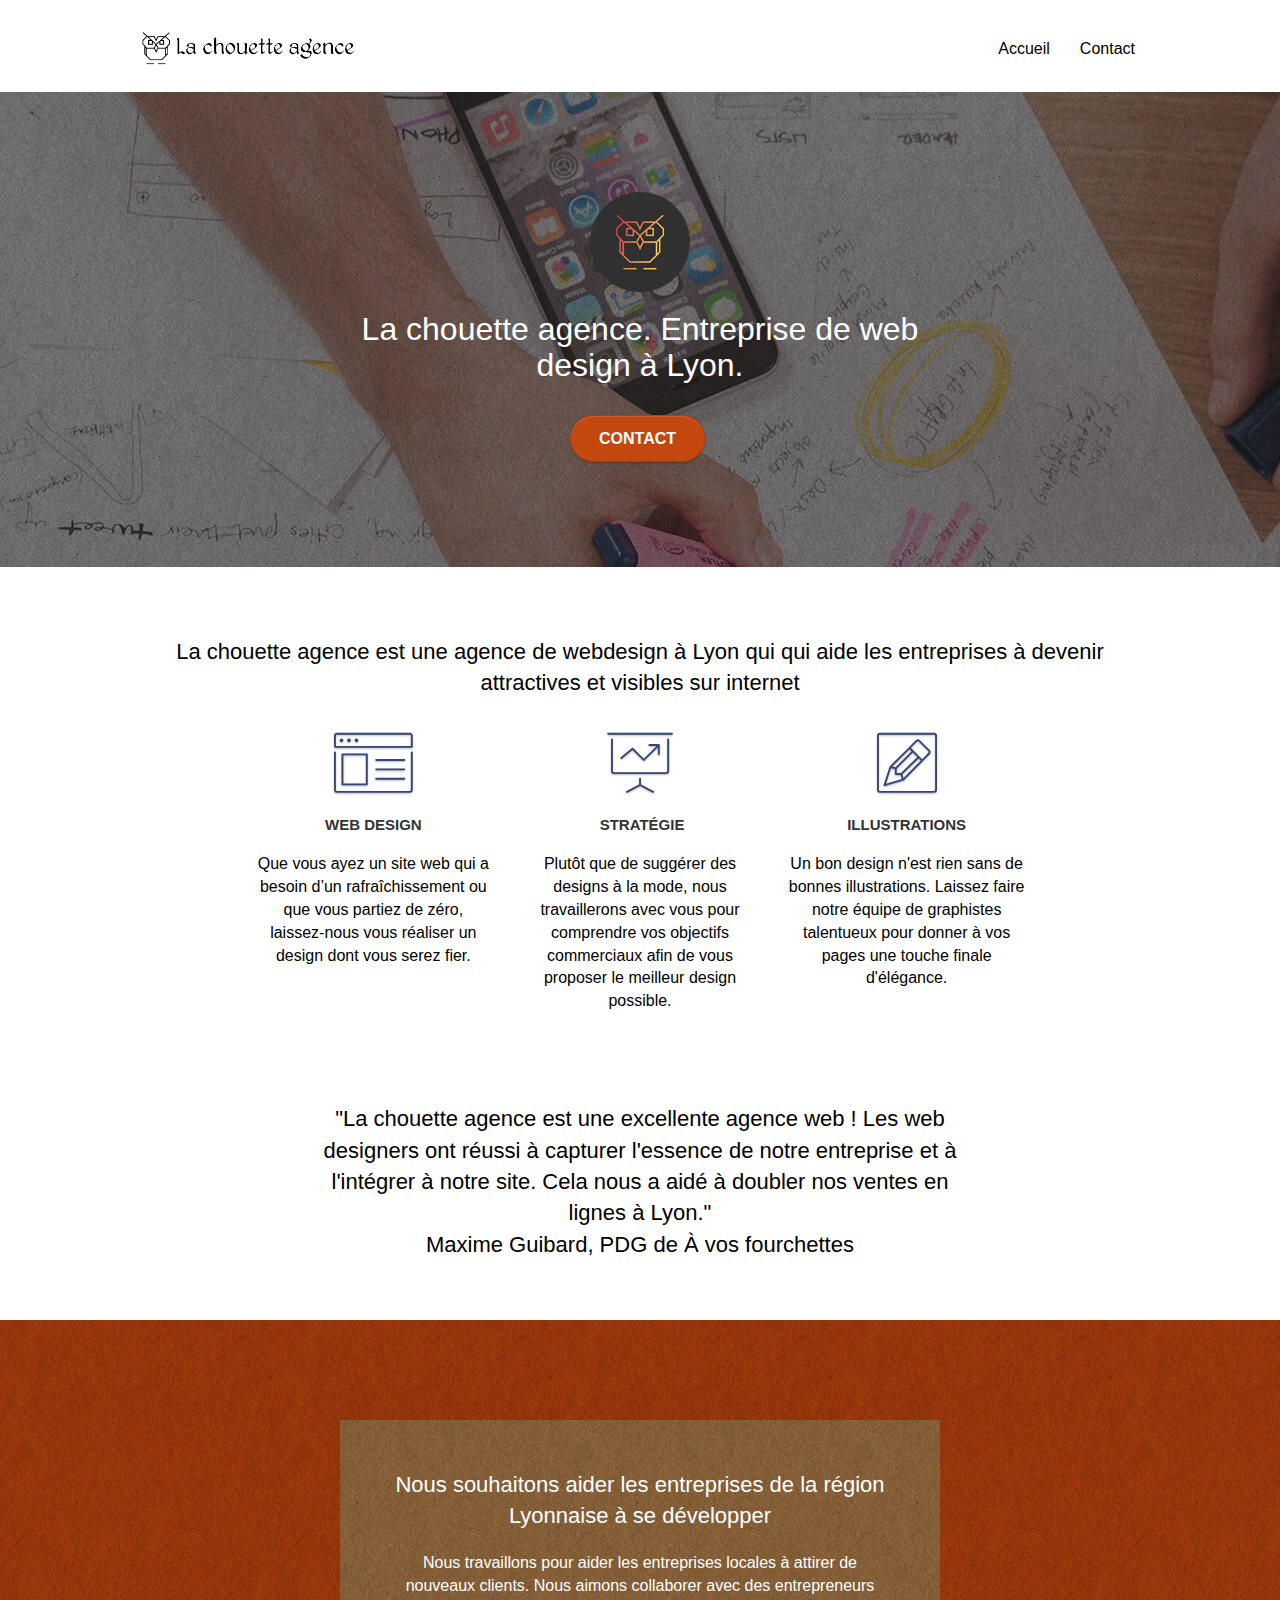
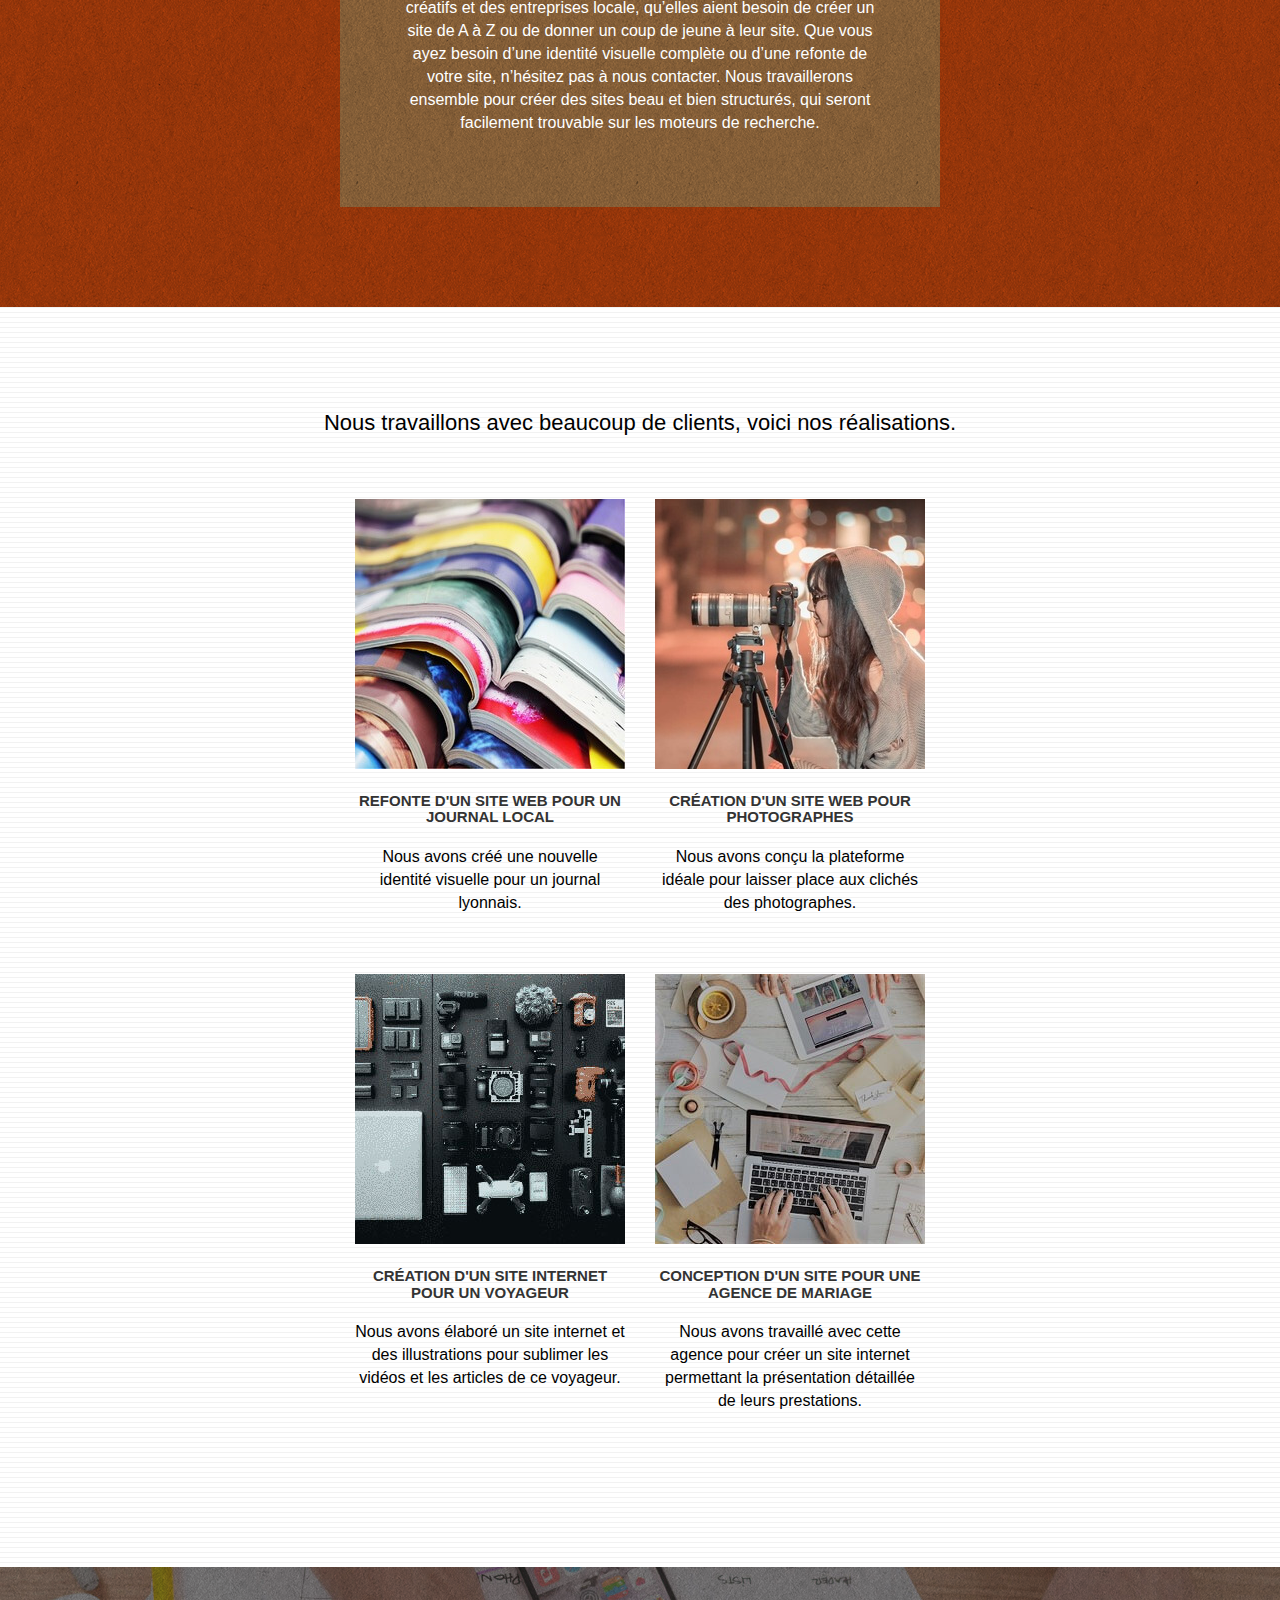
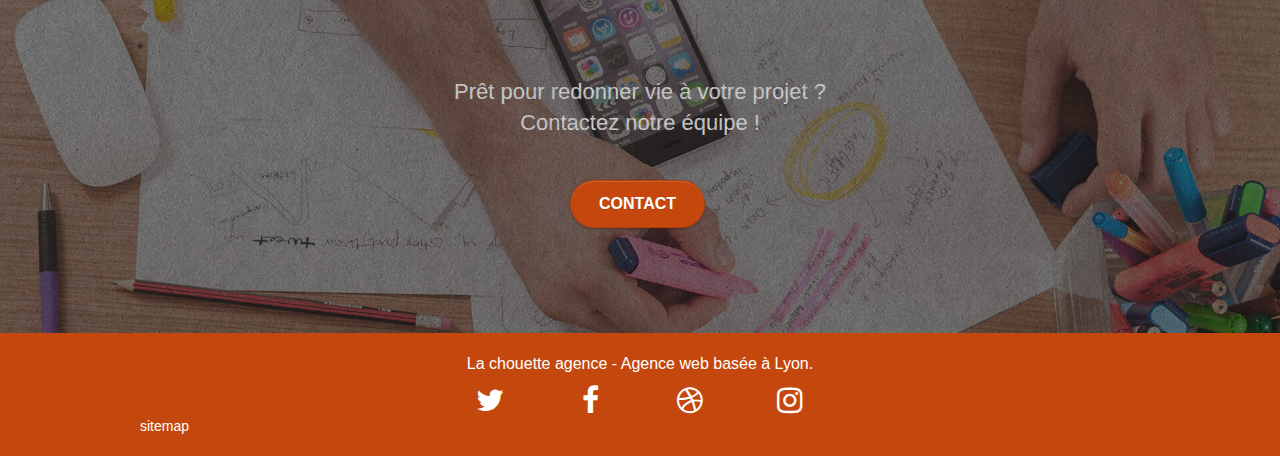
<file: index.html>
<!doctype html>
<html lang="fr">
<head>
    <meta charset="utf-8">
    <meta name="keywords" content="site internet, agence design lyon, entreprise web design lyon">
    <meta name="description" content="La chouette agence est une entreprise de web design à Lyon spécialisé dans la création d’identités graphique pour le web et de logo. ">
	<meta name="Author" content="La Chouette Agence">
    <meta name="viewport" content="width=device-width, initial-scale=1.0, viewport-fit=cover">
    <link rel="shortcut icon" type="image/png" href="favicon.jpg">
    
	<link rel="stylesheet" type="text/css" href="./css/bootstrap.css">
	<link rel="stylesheet" type="text/css" href="style.css">
	<link rel="stylesheet" type="text/css" href="./css/font-awesome.css">
	<link rel="stylesheet" type="text/css" href="./css/et-line.css">
	
    
	<script src="./js/jquery-2.1.0.js" defer></script>
	<script src="./js/bootstrap.js" defer></script>
	<script src="./js/blocs.js" defer></script>
	<script src="./js/jquery.touchSwipe.js" defer></script>
	<script src="./js/gmaps.js" defer></script>

    <title>La Chouette Agence - Entreprise de Web Design à Lyon</title>

    
<!-- Analytics -->
 
<!-- Analytics END -->
    
</head>
<body>
<!-- Principal conteneur -->
<div class="page-container">
    
<!-- bloc-0 -->
<header class="bloc bgc-white l-bloc " id="bloc-0">
	<div class="container bloc-sm">

		<nav class="navbar row">
			<div class="navbar-header">
				
				<a class="navbar-brand" href="index.html"><img src="img/la-chouette-agence.png" alt="entreprise web design lyon" height="40" /></a>
				
				<button id="nav-toggle" type="button" class="ui-navbar-toggle navbar-toggle" data-toggle="collapse" data-target=".navbar-1">
					<span class="sr-only">Toggle navigation</span><span class="icon-bar"></span><span class="icon-bar"></span><span class="icon-bar"></span>
				</button>
			</div>
			<div class="collapse navbar-collapse navbar-1 special-dropdown-nav">
				<ul class="site-navigation nav navbar-nav">
					<li>
						<a href="index.html">Accueil</a>
					</li>
					

					<li>
						<a href="contact.html">Contact</a>
					</li>
				</ul>
			</div>
		</nav>
	</div>
</header>
<!-- bloc-0 END -->

<!-- bloc-1-presentation -->
<div class="bloc bgc-dark-slate-blue bg-banniere d-bloc bg-t-edge bloc-bg-texture texture-paper b-parallax" id="bloc-1-hero">
	<div class="container bloc-lg">
		<div class="row tight-width-whitespace">
			<div class="col-sm-12">
				<img src="img/logo.png" class="center-block image-resize-mode" width="100" alt="La chouette agence, entreprise web design lyon" />
				<h1 class="text-center hero-bloc-text tc-white ">
					La chouette agence. Entreprise de web design à Lyon.
				</h1>
				<div class="text-center">
					<a href="contact.html" class="btn btn-lg btn-clean btn-rd cta-hero btn-atomic-tangerine" id="cta-hero">Contact</a>
				</div>
			</div>
		</div>
	</div>
</div>
<!-- bloc-1-presentation END -->

<!-- bloc-2-services -->
<div class="bloc bgc-white l-bloc" id="bloc-2-services">
	<div class="container bloc-md">
		<div class="row">
			<div class="col-sm-12 text-center">
				<h2 class="sous-titre">La chouette agence est une agence de webdesign à Lyon qui qui aide les entreprises à devenir attractives et visibles sur internet</h2>
			</div>
		</div>
		<div class="row voffset-lg med-width-whitespace">
			<div class="col-sm-4">
				<div class="text-center">
					<span class="et-icon-browser sm-shadow icon-dark-slate-blue icons icon-lg"></span>
				</div>
				<h3 class="mg-md text-center">
					Web design
				</h3>
				<p class="text-center ">
					Que vous ayez un site web qui a besoin d&rsquo;un rafraîchissement ou que vous partiez de zéro, laissez-nous vous réaliser un design dont vous serez fier.
				</p>
			</div>
			<div class="col-sm-4">
				<div class="text-center">
					<span class="et-icon-presentation sm-shadow icon-dark-slate-blue icons icon-lg"></span>
				</div>
				<h3 class="mg-md text-center">
					&nbsp;Stratégie
				</h3>
				<p class="text-center ">
					Plutôt que de suggérer des designs à la mode, nous travaillerons avec vous pour comprendre vos objectifs commerciaux afin de vous proposer le meilleur design possible.<br>
				</p>
			</div>
			<div class="col-sm-4">
				<div class="text-center">
					<span class="et-icon-edit sm-shadow icon-dark-slate-blue icons icon-lg"></span>
				</div>
				<h3 class="mg-md text-center">
					Illustrations
				</h3>
				<p class="text-center ">
					Un bon design n'est rien sans de bonnes illustrations. Laissez faire notre équipe de graphistes talentueux pour donner à vos pages une touche finale d'élégance.
				</p>
			</div>
		</div>
		<div class="row voffset-lg voffset">
			<div class="col-xs-12 col-md-8 col-md-offset-2 text-center">
				<p class="sous-titre">"La chouette agence est une excellente agence web ! Les web designers ont réussi à capturer l'essence de notre entreprise et à l'intégrer à notre site. Cela nous a aidé à doubler nos ventes en lignes à Lyon."<br/>Maxime Guibard, PDG de À vos fourchettes</p>

			</div>
		</div>
	</div>
</div>
<!-- bloc-2-services END -->

<!-- bloc-3-what-i-do -->
<div class="bloc tc-white bgc-atomic-tangerine bg-presentation d-bloc bloc-bg-texture texture-paper b-parallax" id="bloc-3-what-i-do">
	<div class="container bloc-lg">
		<div class="row tight-width-whitespace black-background">
			<div class="col-sm-12">
				<h2 class="mg-md text-center tc-white">
					Nous souhaitons aider les entreprises de la région Lyonnaise à se développer<br>
				</h2>
				<p class="text-center white">
					Nous travaillons pour aider les entreprises locales à attirer de nouveaux clients. Nous aimons collaborer avec des entrepreneurs créatifs et des entreprises locale, qu’elles aient besoin de créer un site de A à Z ou de donner un coup de jeune à leur site. Que vous ayez besoin d’une identité visuelle complète ou d’une refonte de votre site, n’hésitez pas à nous contacter. Nous travaillerons ensemble pour créer des sites beau et bien structurés, qui seront facilement trouvable sur les moteurs de recherche. <br><br>
				</p>
			</div>
		</div>
	</div>
</div>
<!-- bloc-3-what-i-do END -->

<!-- bloc-4-portfolio -->
<div class="bloc bgc-white bg-lines-h2-bg bg-repeat l-bloc" id="bloc-4-portfolio">
	<div class="container bloc-lg">
		<div class="row">
			<div class="col-sm-12 text-center">
				<p class="sous-titre">Nous travaillons avec beaucoup de clients, voici nos réalisations.</p>
			</div>
		</div>
		<div class="row tight-width-whitespace portfolio-row">
			<div class="col-sm-6">
				<a href="#" data-lightbox="img/site-web-journal.jpg" data-gallery-id="gallery-1" data-caption="Refonte d'un site web pour un journal local" data-frame="snapshot-lb"><img src="img/site-web-journal.jpg" alt="entreprise web design lyon logo agence web meilleure agence et refonte site web journal" class="img-responsive portfolio-thumb" /></a>
				<h3 class="mg-md text-center">
					Refonte d'un site web pour un journal local
				</h3>
				<p class="text-center">
					Nous avons créé une nouvelle identité visuelle pour un journal lyonnais.
				</p>
			</div>
			<div class="col-sm-6">
				<a href="#" data-lightbox="img/site-web-photographe.jpg" data-gallery-id="gallery-1" data-caption="Création d'un site web pour photographes entreprise web design lyon" data-frame="snapshot-lb"><img src="img/site-web-photographe.jpg" class="img-responsive portfolio-thumb" alt="entreprise web design lyon logo agence web, Création d'un site web pour photographes" /></a>
				<h3 class="mg-md text-center">
					Création d'un site web pour photographes
				</h3>
				<p class="text-center">
					Nous avons conçu la plateforme idéale pour laisser place aux clichés des photographes.
				</p>
			</div>
		</div>
		<div class="row tight-width-whitespace portfolio-row">
			<div class="col-sm-6">
				<a href="#" data-lightbox="img/site-web-voyageur.jpg" data-gallery-id="gallery-1" data-caption="Création d'un site internet pour un voyageur entreprise web design lyon" data-frame="snapshot-lb"><img src="img/site-web-voyageur.jpg" class="img-responsive portfolio-thumb" alt="entreprise web design lyon logo agence web meilleure agence, Création d'un site web pour voyageur"/></a>
				<h3 class="mg-md text-center">
					Création d'un site internet pour un voyageur
				</h3>
				<p class="text-center">
					Nous avons élaboré un site internet et des illustrations pour sublimer les vidéos et les articles de ce voyageur.
				</p>
			</div>
			<div class="col-sm-6">
				<a href="#" data-lightbox="img/site-web-agence-mariage.jpg" data-gallery-id="gallery-1" data-caption="Conception d'un site pour une agence de mariage entreprise web design lyon" data-frame="snapshot-lb"><img src="img/site-web-agence-mariage.jpg" class="img-responsive portfolio-thumb" alt="entreprise web design lyon logo, Création d'un site web pour agence de mariage" /></a>
				<h3 class="mg-md text-center">
					Conception d'un site pour une agence de mariage
				</h3>
				<p class="text-center">
					Nous avons travaillé avec cette agence pour créer un site internet permettant la présentation détaillée de leurs prestations.
				</p>
			</div>
		</div>
	</div>
</div>
<!-- bloc-4-portfolio END -->

<!-- bloc-5-cta -->
<div class="bloc bgc-dark-slate-blue bg-banniere d-bloc bloc-bg-texture texture-paper" id="bloc-5-cta">
	<div class="container bloc-lg">
		<div class="row">
			<h2 class="mg-md text-center tc-white">
				Prêt pour redonner vie à votre projet ?<br>Contactez notre équipe !
			</h2>
			<div class="col-sm-12 text-center">
				<a href="contact.html" class="btn btn-atomic-tangerine btn-clean btn-rd btn-lg cta-hero">Contact</a>
			</div>
		</div>
	</div>
</div>
<!-- bloc-5-cta END -->

<!-- Footer - bloc-8 -->
<footer class="bloc bgc-atomic-tangerine d-bloc" id="bloc-8">
	<div class="container bloc-sm">
		<div class="row">
			<div class="col-sm-12">
				<p class="text-center white">
					La chouette agence - Agence web basée à Lyon.<br>
				</p>
				<div class="row row-no-gutters social">
					<div class="col-sm-3">
						<div class="text-center">
							<a class="social" href="https://twitter.com/"><span class="fa fa-twitter icon-md"></span></a>
						</div>
					</div>
					<div class="col-sm-3">
						<div class="text-center">
							<a class="social" href="https://fr-fr.facebook.com/"><span class="fa fa-facebook icon-md"></span></a>
						</div>
					</div>
					<div class="col-sm-3">
						<div class="text-center">
							<a class="social" href="https://dribbble.com/"><span class="fa fa-dribbble icon-md"></span></a>
						</div>
					</div>
					<div class="col-sm-3">
						<div class="text-center">
							<a class="social" href="https://www.instagram.com/"><span class="fa fa-instagram icon-md"></span></a>
						</div>
					</div>
					
				</div>
				<div class="row">
					<div class="col-sm-4">
						<a class="white" href="sitemap.xml">sitemap</a>	
					</div>
				</div>
			</div>
		</div>
	</div>
</footer>
<!-- Footer - bloc-8 END -->

</div>
<!-- Principal conteneur END -->
    

</body>
</html>
</file>
<file: style.css>
body{margin:0;padding:0;background:#FFF;overflow-x:hidden;-webkit-font-smoothing:antialiased;-moz-osx-font-smoothing:grayscale}a,button{transition:all .3s ease-in-out;outline:none!important}a:hover{text-decoration:none;cursor:pointer}#page-loading-blocs-notifaction{position:fixed;top:0;bottom:0;width:100%;z-index:100000;background:#FFF url(img/pageload-spinner.gif) no-repeat center center}.bloc{width:100%;clear:both;background:50% 50% no-repeat;padding:0 50px;-webkit-background-size:cover;-moz-background-size:cover;-o-background-size:cover;background-size:cover;position:relative}.bloc .container{padding-left:0;padding-right:0}.bloc-lg{padding:100px 50px}.bloc-md{padding:50px}.bloc-sm{padding:20px 50px}.bg-center,.bg-l-edge,.bg-r-edge,.bg-t-edge,.bg-b-edge,.bg-tl-edge,.bg-bl-edge,.bg-tr-edge,.bg-br-edge,.bg-repeat{-webkit-background-size:auto!important;-moz-background-size:auto!important;-o-background-size:auto!important;background-size:auto!important}.bg-repeat{background:repeat}.bg-t-edge{background:top no-repeat}.bloc-bg-texture::before{content:"";background-size:2px 2px;position:absolute;top:0;bottom:0;left:0;right:0}.texture-paper::before{background:url(img/texture-paper.png);background-size:280px 280px}.b-parallax{background-attachment:fixed}.d-bloc{color:rgba(255,255,255,.7)}.d-bloc button:hover{color:rgba(255,255,255,.9)}.d-bloc .icon-round,.d-bloc .icon-square,.d-bloc .icon-rounded,.d-bloc .icon-semi-rounded-a,.d-bloc .icon-semi-rounded-b{border-color:rgba(255,255,255,.9)}.d-bloc .divider-h span{border-color:rgba(255,255,255,.2)}.d-bloc .a-btn,.d-bloc .navbar a,.d-bloc .navbar-brand,.d-bloc a .icon-sm,.d-bloc a .icon-md,.d-bloc a .icon-lg,.d-bloc a .icon-xl,.d-bloc h1 a,.d-bloc h2 a,.d-bloc h3 a,.d-bloc h4 a,.d-bloc h5 a,.d-bloc h6 a,.d-bloc p a{color:#fff}.d-bloc .a-btn:hover,.d-bloc .navbar a:hover,.d-bloc .navbar-brand:hover,.d-bloc a:hover .icon-sm,.d-bloc a:hover .icon-md,.d-bloc a:hover .icon-lg,.d-bloc a:hover .icon-xl,.d-bloc h1 a:hover,.d-bloc h2 a:hover,.d-bloc h3 a:hover,.d-bloc h4 a:hover,.d-bloc h5 a:hover,.d-bloc h6 a:hover,.d-bloc p a:hover{color:rgba(255,255,255,1)}.d-bloc .navbar-toggle .icon-bar{background:rgba(255,255,255,1)}.d-bloc .btn-wire,.d-bloc .btn-wire:hover{color:rgba(255,255,255,1);border-color:rgba(255,255,255,1)}.d-bloc .panel{color:rgba(0,0,0,.5)}.d-bloc .panel button:hover{color:rgba(0,0,0,.7)}.d-bloc .panel icon{border-color:rgba(0,0,0,.7)}.d-bloc .panel .divider-h span{border-color:rgba(0,0,0,.1)}.d-bloc .panel .a-btn{color:rgba(0,0,0,.6)}.d-bloc .panel .a-btn:hover{color:rgba(0,0,0,1)}.d-bloc .panel .btn-wire,.d-bloc .panel .btn-wire:hover{color:rgba(0,0,0,.7);border-color:rgba(0,0,0,.3)}.d-bloc .panel,.l-bloc{color:rgba(0,0,0,.5)}.d-bloc .panel button:hover,.l-bloc button:hover{color:rgba(0,0,0,.7)}.l-bloc .icon-round,.l-bloc .icon-square,.l-bloc .icon-rounded,.l-bloc .icon-semi-rounded-a,.l-bloc .icon-semi-rounded-b{border-color:rgba(0,0,0,.7)}.d-bloc .panel .divider-h span,.l-bloc .divider-h span{border-color:rgba(0,0,0,.1)}.d-bloc .panel .a-btn,.l-bloc .a-btn,.l-bloc .navbar a,.l-bloc .navbar-brand,.l-bloc a .icon-sm,.l-bloc a .icon-md,.l-bloc a .icon-lg,.l-bloc a .icon-xl,.l-bloc h1 a,.l-bloc h2 a,.l-bloc h3 a,.l-bloc h4 a,.l-bloc h5 a,.l-bloc h6 a,.l-bloc p a{color:rgba(0,0,0,.6)}.d-bloc .panel .a-btn:hover,.l-bloc .a-btn:hover,.l-bloc .navbar a:hover,.l-bloc .navbar-brand:hover,.l-bloc a:hover .icon-sm,.l-bloc a:hover .icon-md,.l-bloc a:hover .icon-lg,.l-bloc a:hover .icon-xl,.l-bloc h1 a:hover,.l-bloc h2 a:hover,.l-bloc h3 a:hover,.l-bloc h4 a:hover,.l-bloc h5 a:hover,.l-bloc h6 a:hover,.l-bloc p a:hover{color:rgba(0,0,0,1)}.l-bloc .navbar-toggle .icon-bar{color:rgba(0,0,0,.6)}.d-bloc .panel .btn-wire,.d-bloc .panel .btn-wire:hover,.l-bloc .btn-wire,.l-bloc .btn-wire:hover{color:rgba(0,0,0,.7);border-color:rgba(0,0,0,.3)}.voffset{margin-top:30px}.voffset-lg{margin-top:80px}.row-no-gutters{margin-right:0;margin-left:0}.row.row-no-gutters>[class^="col-"],.row.row-no-gutters>[class*=" col-"]{padding-right:0;padding-left:0}#bloc-1-hero h1{font-size:32px}.navbar{margin-bottom:0;z-index:1}.navbar-brand{height:auto;padding:3px 15px;font-size:25px;font-weight:400;font-weight:600;line-height:44px}.navbar-brand img{max-height:200px;margin:0 5px 0 0;display:inline}.navbar-brand img[src$=svg]{min-width:100px}.nav-center .navbar-brand img{margin:0}.navbar .nav{padding-top:2px;margin-right:-16px;float:right;z-index:1}.nav>li{float:left;margin-top:4px;font-size:16px}.navbar-nav .open .dropdown-menu>li>a{text-align:inherit}.nav>li a:hover,.nav>li a:focus{background:transparent}.navbar-toggle{margin:10px 10px 0 0;border:0}.navbar-toggle:hover{background:transparent!important}.navbar-toggle .icon-bar{background-color:rgba(0,0,0,.5);width:26px}.nav-invert .navbar .nav{float:left}.nav-invert .navbar-header,.nav-invert .navbar-brand{float:right;position:relative;z-index:2}@media (min-width:768px){.site-navigation{position:absolute;top:50%;right:20px;transform:translate(0,-50%);-webkit-transform:translateY(-50%)}.nav>li .dropdown-menu a,.nav>li .dropdown-menu a:hover{color:#484848}.nav-invert .site-navigation{left:0;right:0}.nav-center{text-align:center}.nav-center .navbar-header{width:100%}.nav-center .navbar-header,.nav-center .navbar-brand,.nav-center .nav>li{float:none;display:inline-block}.nav-center .site-navigation{position:relative;width:100%;right:0;margin-right:0;margin-top:20px}.nav-center.mini-nav .navbar-toggle{float:none;margin:10px auto 0}}.nav>li>.dropdown a{background:none!important;display:block;padding:14px 15px}nav .caret{margin:0 5px}.dropdown-menu .dropdown-menu{top:-8px;left:100%}.dropdown-menu .dropmenu-flow-right{top:100%;left:0;margin-left:-1px;border-top-left-radius:0;border-top-right-radius:0}.dropdown-menu .dropdown span{border:4px solid #000;border-top-color:transparent;border-right-color:transparent;border-bottom-color:transparent;margin:6px -5px 0 0!important;float:right}.mg-md{margin-top:10px;margin-bottom:20px}.mg-lg{margin-top:10px;margin-bottom:40px}.btn{margin:0 5px 5px 0}.btn.pull-right{margin:0 0 5px 5px}.btn-d,.btn-d:hover,.btn-d:focus{color:#FFF;background:rgba(0,0,0,.3)}button{outline:none!important}.btn-rd{border-radius:40px}.btn-clean{border:1px solid rgba(0,0,0,.08);border-bottom-color:rgba(0,0,0,.1);text-shadow:0 1px 0 rgba(0,0,1,.1);box-shadow:0 1px 3px rgba(0,0,1,.25),inset 0 1px 0 0 rgba(255,255,255,.15)}.icon-md{font-size:30px!important}.icon-lg{font-size:60px!important}.sm-shadow{text-shadow:0 1px 2px rgba(0,0,0,.3)}.panel-sq,.panel-sq .panel-heading,.panel-sq .panel-footer{border-radius:0}.panel-rd{border-radius:30px}.panel-rd .panel-heading{border-radius:29px 29px 0 0}.panel-rd .panel-footer{border-radius:0 0 29px 29px}.form-control{border-color:rgba(0,0,0,.1);box-shadow:none}.scrollToTop{width:40px;height:40px;position:fixed;bottom:20px;right:20px;z-index:500;transition:all .3s ease-in-out}.scrollToTop span{margin-top:6px}.showScrollTop{font-size:14px;opacity:1}a[data-lightbox]{position:relative;display:block;text-align:center}a[data-lightbox]:hover::before{content:"+";font-family:"HelveticaNeue-Light","Helvetica Neue Light","Helvetica Neue",Helvetica,Arial;font-size:32px;width:50px;height:50px;margin-left:-25px;border-radius:50%;background:rgba(0,0,0,.6);color:#FFF;font-weight:100;z-index:1;position:absolute;top:50%;transform:translateY(-50%);-webkit-transform:translateY(-50%)}a[data-lightbox]:hover img{opacity:.6;-webkit-animation-fill-mode:none;animation-fill-mode:none}#lightbox-modal{display:flex;align-items:center}#lightbox-modal .modal-dialog{width:90%;max-width:900px;margin:0 auto 0}#lightbox-modal .modal-dialog img{max-height:90vh;margin:0 auto}.lightbox-caption{padding:20px;color:#FFF;background:rgba(0,0,0,.5);position:absolute;left:15px;right:15px;bottom:5px}.close-lightbox{color:#FFF;font-size:30px;position:absolute;top:20px;right:20px;z-index:20;background:rgba(0,0,0,.5);border:none;line-height:30px;padding:0 9px 5px;opacity:.3}.close-lightbox:hover,.next-lightbox:hover,.prev-lightbox:hover{opacity:1;color:#FFF}.next-lightbox,.prev-lightbox{font-size:20px;color:rgba(255,255,255,.9);background:rgba(0,0,0,.5);transition:all .2s ease-in-out;position:absolute;top:45%;z-index:1;opacity:.4}.next-lightbox{padding:6px 8px 1px 13px;right:25px}.prev-lightbox{padding:6px 13px 1px 10px;left:25px}.snapshot-lb .modal-body{padding-bottom:45px}.snapshot-lb .lightbox-caption{padding:0;color:rgba(0,0,0,.5);background:none}h1,h2,h3,h4,h5,h6,p,label,.btn,a{font-family:"helvetica";font-weight:400;color:#000!important}.container{max-width:1000px}.hero-bloc-text{font-size:38px}.hero-bloc-text-sub{font-size:36px}.statement-bloc-text{line-height:26px;font-style:italic;font-size:20px;text-align:center;font-weight:lighter;max-width:520px;margin:auto auto auto auto}p{font-size:16px}.sous-titre{font-size:22px}.tight-width-whitespace{max-width:600px;margin:auto auto auto auto}.h1{font-size:20px;font-family:"Open Sans"}.cta-hero{margin-top:22px;color:#FFFFFF!important;text-transform:uppercase;padding:12px 28px 12px 28px;font-size:16px;font-weight:700}.social{max-width:400px;margin:auto auto auto auto}h2{font-size:22px;line-height:1.4em}h3{font-size:15px;text-transform:uppercase;font-weight:700;color:#333333!important}.med-width-whitespace{max-width:800px;margin:auto auto auto auto;box-shadow:0 0 0 #000}h1{color:#333333!important}h4{color:#333333!important}.icons{margin-bottom:14px;margin-top:24px}.white{color:#fff!important}.bg-presentation .white{color:#fff!important}.portfolio-thumb{margin-bottom:24px}.portfolio-row{margin-bottom:44px;margin-top:50px}.avatar{box-shadow:0 4px 9px rgba(0,0,0,.3)}.black-background{background-color:rgba(165,147,99,.7);padding:40px 40px 40px 40px}.bold-link{font-weight:900;text-decoration:underline!important}.bgc-white{background-color:#FFF}.bgc-dark-slate-blue{background-color:#364577}.bgc-atomic-tangerine{background-color:#C4470E}.tc-white{color:#fff!important}.btn-atomic-tangerine{background:#C4470E;color:#FFFFFF!important}.btn-atomic-tangerine:hover{background:#c27956!important;color:#FFFFFF!important}.ltc-white{color:#FFFFFF!important}.ltc-white:hover{color:#cccccc!important}.ltc-atomic-tangerine{color:#F3976C!important}.ltc-atomic-tangerine:hover{color:#c27956!important}.icon-dark-slate-blue{color:#364577!important;border-color:#364577!important}.bg-dots-bg{background-image:url(img/dots-bg.png)}.bg-lines-h2-bg{background-image:url(img/lines-h2-bg.png)}.bg-banniere{background-image:url(img/la-chouette-agence-banniere.jpg)}.bg-presentation{background-image:url(img/image-de-presentation.jpg)}@media (max-width:1024px){.bloc{padding-left:20px;padding-right:20px}.bloc.full-width-bloc,.bloc-tile-2.full-width-bloc .container,.bloc-tile-3.full-width-bloc .container,.bloc-tile-4.full-width-bloc .container{padding-left:0;padding-right:0}}@media (max-width:992px) and (min-width:768px){.navbar .nav{max-width:80%}.nav-center.navbar .nav{max-width:100%}}@media only screen and (min-width:768px) and (max-width:1024px) and (orientation:landscape){.b-parallax{background-attachment:scroll}}@media only screen and (min-width:1024px) and (max-width:1366px) and (-webkit-min-device-pixel-ratio:1.5){.b-parallax{background-attachment:scroll}}@media (max-width:991px){.container{width:100%}.b-parallax{background-attachment:scroll}.page-container,#hero-bloc{overflow-x:hidden;position:relative}.bloc-group,.bloc-group .bloc{display:block;width:100%}.bloc-fill-screen .fill-bloc-top-edge,.bloc-fill-screen .fill-bloc-bottom-edge{padding:0 20px}}@media (max-width:767px){.page-container{overflow-x:hidden;position:relative}h1,h2,h3,h4,h5,h6,p,#disqus_thread{padding-left:10px!important;padding-right:10px!important}.b-parallax{background-attachment:scroll}.navbar .nav{padding-top:0;border-top:1px solid rgba(0,0,0,.2);float:none!important}.navbar.row{margin-left:0;margin-right:0}.site-navigation{position:inherit;transform:none;-webkit-transform:none;-ms-transform:none}.nav>li{margin-top:0;border-bottom:1px solid rgba(0,0,0,.1);background:rgba(0,0,0,.05);text-align:left;padding-left:15px;width:100%}.nav>li:hover{background:rgba(0,0,0,.08)}.dropdown .dropdown a .caret{float:none;margin:5px 0 0 10px!important;border:4px solid #000;border-bottom-color:transparent;border-right-color:transparent;border-left-color:transparent}#hero-bloc .navbar .nav{background:rgba(0,0,0,.8)}#hero-bloc .navbar .nav a{color:rgba(255,255,255,.6)}.hero{padding:50px 0}.hero-nav{left:-1px;right:-1px}.navbar-collapse{padding:0;overflow-x:hidden;-webkit-box-shadow:none;box-shadow:none}.navbar-brand img{max-height:40px;width:auto}.nav-invert .navbar-header{float:none;width:100%}.nav-invert .navbar-toggle{float:left;margin-left:10px}.bloc{padding-left:0;padding-right:0}.bloc-xxl,.bloc-xl,.bloc-lg{padding:40px 0}.bloc-sm,.bloc-md{padding-left:0;padding-right:0}.bloc-tile-2 .container,.bloc-tile-3 .container,.bloc-tile-4 .container,.bloc-fill-screen .fill-bloc-top-edge,.bloc-fill-screen .fill-bloc-bottom-edge{padding-left:0;padding-right:0}.a-block{padding:0 10px}.btn-dwn{display:none}.voffset{margin-top:5px}.voffset-md{margin-top:20px}.voffset-lg{margin-top:30px}form{padding:5px}.close-lightbox{display:inline-block}.blocsapp-device-iphone5{background-size:216px 425px;padding-top:60px;width:216px;height:425px}.blocsapp-device-iphone5 img{width:180px;height:320px}}@media (max-width:400px){.bloc{padding-left:0;padding-right:0}}@media (max-width:767px){.bloc-mob-center-text{text-align:center}}
</file>
<file: css/et-line.css>
@font-face {
    font-family: et-line;
    src: url(../fonts/et-line.eot);
    src: url(../fonts/et-line.eot?#iefix) format('embedded-opentype'), url(../fonts/et-line.woff) format('woff'), url(../fonts/et-line.ttf) format('truetype'), url(../fonts/et-line.svg#et-line) format('svg');
    font-weight: 400;
    font-style: normal
}

.et-icon-adjustments,
.et-icon-alarmclock,
.et-icon-anchor,
.et-icon-aperture,
.et-icon-attachment,
.et-icon-bargraph,
.et-icon-basket,
.et-icon-beaker,
.et-icon-bike,
.et-icon-book-open,
.et-icon-briefcase,
.et-icon-browser,
.et-icon-calendar,
.et-icon-camera,
.et-icon-caution,
.et-icon-chat,
.et-icon-circle-compass,
.et-icon-clipboard,
.et-icon-clock,
.et-icon-cloud,
.et-icon-compass,
.et-icon-desktop,
.et-icon-dial,
.et-icon-document,
.et-icon-documents,
.et-icon-download,
.et-icon-dribbble,
.et-icon-edit,
.et-icon-envelope,
.et-icon-expand,
.et-icon-facebook,
.et-icon-flag,
.et-icon-focus,
.et-icon-gears,
.et-icon-genius,
.et-icon-gift,
.et-icon-global,
.et-icon-globe,
.et-icon-googleplus,
.et-icon-grid,
.et-icon-happy,
.et-icon-hazardous,
.et-icon-heart,
.et-icon-hotairballoon,
.et-icon-hourglass,
.et-icon-key,
.et-icon-laptop,
.et-icon-layers,
.et-icon-lifesaver,
.et-icon-lightbulb,
.et-icon-linegraph,
.et-icon-linkedin,
.et-icon-lock,
.et-icon-magnifying-glass,
.et-icon-map,
.et-icon-map-pin,
.et-icon-megaphone,
.et-icon-mic,
.et-icon-mobile,
.et-icon-newspaper,
.et-icon-notebook,
.et-icon-paintbrush,
.et-icon-paperclip,
.et-icon-pencil,
.et-icon-phone,
.et-icon-picture,
.et-icon-pictures,
.et-icon-piechart,
.et-icon-presentation,
.et-icon-pricetags,
.et-icon-printer,
.et-icon-profile-female,
.et-icon-profile-male,
.et-icon-puzzle,
.et-icon-quote,
.et-icon-recycle,
.et-icon-refresh,
.et-icon-ribbon,
.et-icon-rss,
.et-icon-sad,
.et-icon-scissors,
.et-icon-scope,
.et-icon-search,
.et-icon-shield,
.et-icon-speedometer,
.et-icon-strategy,
.et-icon-streetsign,
.et-icon-tablet,
.et-icon-target,
.et-icon-telescope,
.et-icon-toolbox,
.et-icon-tools,
.et-icon-tools-2,
.et-icon-trophy,
.et-icon-tumblr,
.et-icon-twitter,
.et-icon-upload,
.et-icon-video,
.et-icon-wallet,
.et-icon-wine {
    font-family: et-line;
    speak: none;
    font-style: normal;
    font-weight: 400;
    font-variant: normal;
    text-transform: none;
    line-height: 1;
    -webkit-font-smoothing: antialiased;
    -moz-osx-font-smoothing: grayscale;
    display: inline-block
}

.et-icon-mobile:before {
    content: "\e000"
}

.et-icon-laptop:before {
    content: "\e001"
}

.et-icon-desktop:before {
    content: "\e002"
}

.et-icon-tablet:before {
    content: "\e003"
}

.et-icon-phone:before {
    content: "\e004"
}

.et-icon-document:before {
    content: "\e005"
}

.et-icon-documents:before {
    content: "\e006"
}

.et-icon-search:before {
    content: "\e007"
}

.et-icon-clipboard:before {
    content: "\e008"
}

.et-icon-newspaper:before {
    content: "\e009"
}

.et-icon-notebook:before {
    content: "\e00a"
}

.et-icon-book-open:before {
    content: "\e00b"
}

.et-icon-browser:before {
    content: "\e00c"
}

.et-icon-calendar:before {
    content: "\e00d"
}

.et-icon-presentation:before {
    content: "\e00e"
}

.et-icon-picture:before {
    content: "\e00f"
}

.et-icon-pictures:before {
    content: "\e010"
}

.et-icon-video:before {
    content: "\e011"
}

.et-icon-camera:before {
    content: "\e012"
}

.et-icon-printer:before {
    content: "\e013"
}

.et-icon-toolbox:before {
    content: "\e014"
}

.et-icon-briefcase:before {
    content: "\e015"
}

.et-icon-wallet:before {
    content: "\e016"
}

.et-icon-gift:before {
    content: "\e017"
}

.et-icon-bargraph:before {
    content: "\e018"
}

.et-icon-grid:before {
    content: "\e019"
}

.et-icon-expand:before {
    content: "\e01a"
}

.et-icon-focus:before {
    content: "\e01b"
}

.et-icon-edit:before {
    content: "\e01c"
}

.et-icon-adjustments:before {
    content: "\e01d"
}

.et-icon-ribbon:before {
    content: "\e01e"
}

.et-icon-hourglass:before {
    content: "\e01f"
}

.et-icon-lock:before {
    content: "\e020"
}

.et-icon-megaphone:before {
    content: "\e021"
}

.et-icon-shield:before {
    content: "\e022"
}

.et-icon-trophy:before {
    content: "\e023"
}

.et-icon-flag:before {
    content: "\e024"
}

.et-icon-map:before {
    content: "\e025"
}

.et-icon-puzzle:before {
    content: "\e026"
}

.et-icon-basket:before {
    content: "\e027"
}

.et-icon-envelope:before {
    content: "\e028"
}

.et-icon-streetsign:before {
    content: "\e029"
}

.et-icon-telescope:before {
    content: "\e02a"
}

.et-icon-gears:before {
    content: "\e02b"
}

.et-icon-key:before {
    content: "\e02c"
}

.et-icon-paperclip:before {
    content: "\e02d"
}

.et-icon-attachment:before {
    content: "\e02e"
}

.et-icon-pricetags:before {
    content: "\e02f"
}

.et-icon-lightbulb:before {
    content: "\e030"
}

.et-icon-layers:before {
    content: "\e031"
}

.et-icon-pencil:before {
    content: "\e032"
}

.et-icon-tools:before {
    content: "\e033"
}

.et-icon-tools-2:before {
    content: "\e034"
}

.et-icon-scissors:before {
    content: "\e035"
}

.et-icon-paintbrush:before {
    content: "\e036"
}

.et-icon-magnifying-glass:before {
    content: "\e037"
}

.et-icon-circle-compass:before {
    content: "\e038"
}

.et-icon-linegraph:before {
    content: "\e039"
}

.et-icon-mic:before {
    content: "\e03a"
}

.et-icon-strategy:before {
    content: "\e03b"
}

.et-icon-beaker:before {
    content: "\e03c"
}

.et-icon-caution:before {
    content: "\e03d"
}

.et-icon-recycle:before {
    content: "\e03e"
}

.et-icon-anchor:before {
    content: "\e03f"
}

.et-icon-profile-male:before {
    content: "\e040"
}

.et-icon-profile-female:before {
    content: "\e041"
}

.et-icon-bike:before {
    content: "\e042"
}

.et-icon-wine:before {
    content: "\e043"
}

.et-icon-hotairballoon:before {
    content: "\e044"
}

.et-icon-globe:before {
    content: "\e045"
}

.et-icon-genius:before {
    content: "\e046"
}

.et-icon-map-pin:before {
    content: "\e047"
}

.et-icon-dial:before {
    content: "\e048"
}

.et-icon-chat:before {
    content: "\e049"
}

.et-icon-heart:before {
    content: "\e04a"
}

.et-icon-cloud:before {
    content: "\e04b"
}

.et-icon-upload:before {
    content: "\e04c"
}

.et-icon-download:before {
    content: "\e04d"
}

.et-icon-target:before {
    content: "\e04e"
}

.et-icon-hazardous:before {
    content: "\e04f"
}

.et-icon-piechart:before {
    content: "\e050"
}

.et-icon-speedometer:before {
    content: "\e051"
}

.et-icon-global:before {
    content: "\e052"
}

.et-icon-compass:before {
    content: "\e053"
}

.et-icon-lifesaver:before {
    content: "\e054"
}

.et-icon-clock:before {
    content: "\e055"
}

.et-icon-aperture:before {
    content: "\e056"
}

.et-icon-quote:before {
    content: "\e057"
}

.et-icon-scope:before {
    content: "\e058"
}

.et-icon-alarmclock:before {
    content: "\e059"
}

.et-icon-refresh:before {
    content: "\e05a"
}

.et-icon-happy:before {
    content: "\e05b"
}

.et-icon-sad:before {
    content: "\e05c"
}

.et-icon-facebook:before {
    content: "\e05d"
}

.et-icon-twitter:before {
    content: "\e05e"
}

.et-icon-googleplus:before {
    content: "\e05f"
}

.et-icon-rss:before {
    content: "\e060"
}

.et-icon-tumblr:before {
    content: "\e061"
}

.et-icon-linkedin:before {
    content: "\e062"
}

.et-icon-dribbble:before {
    content: "\e063"
}
</file>
